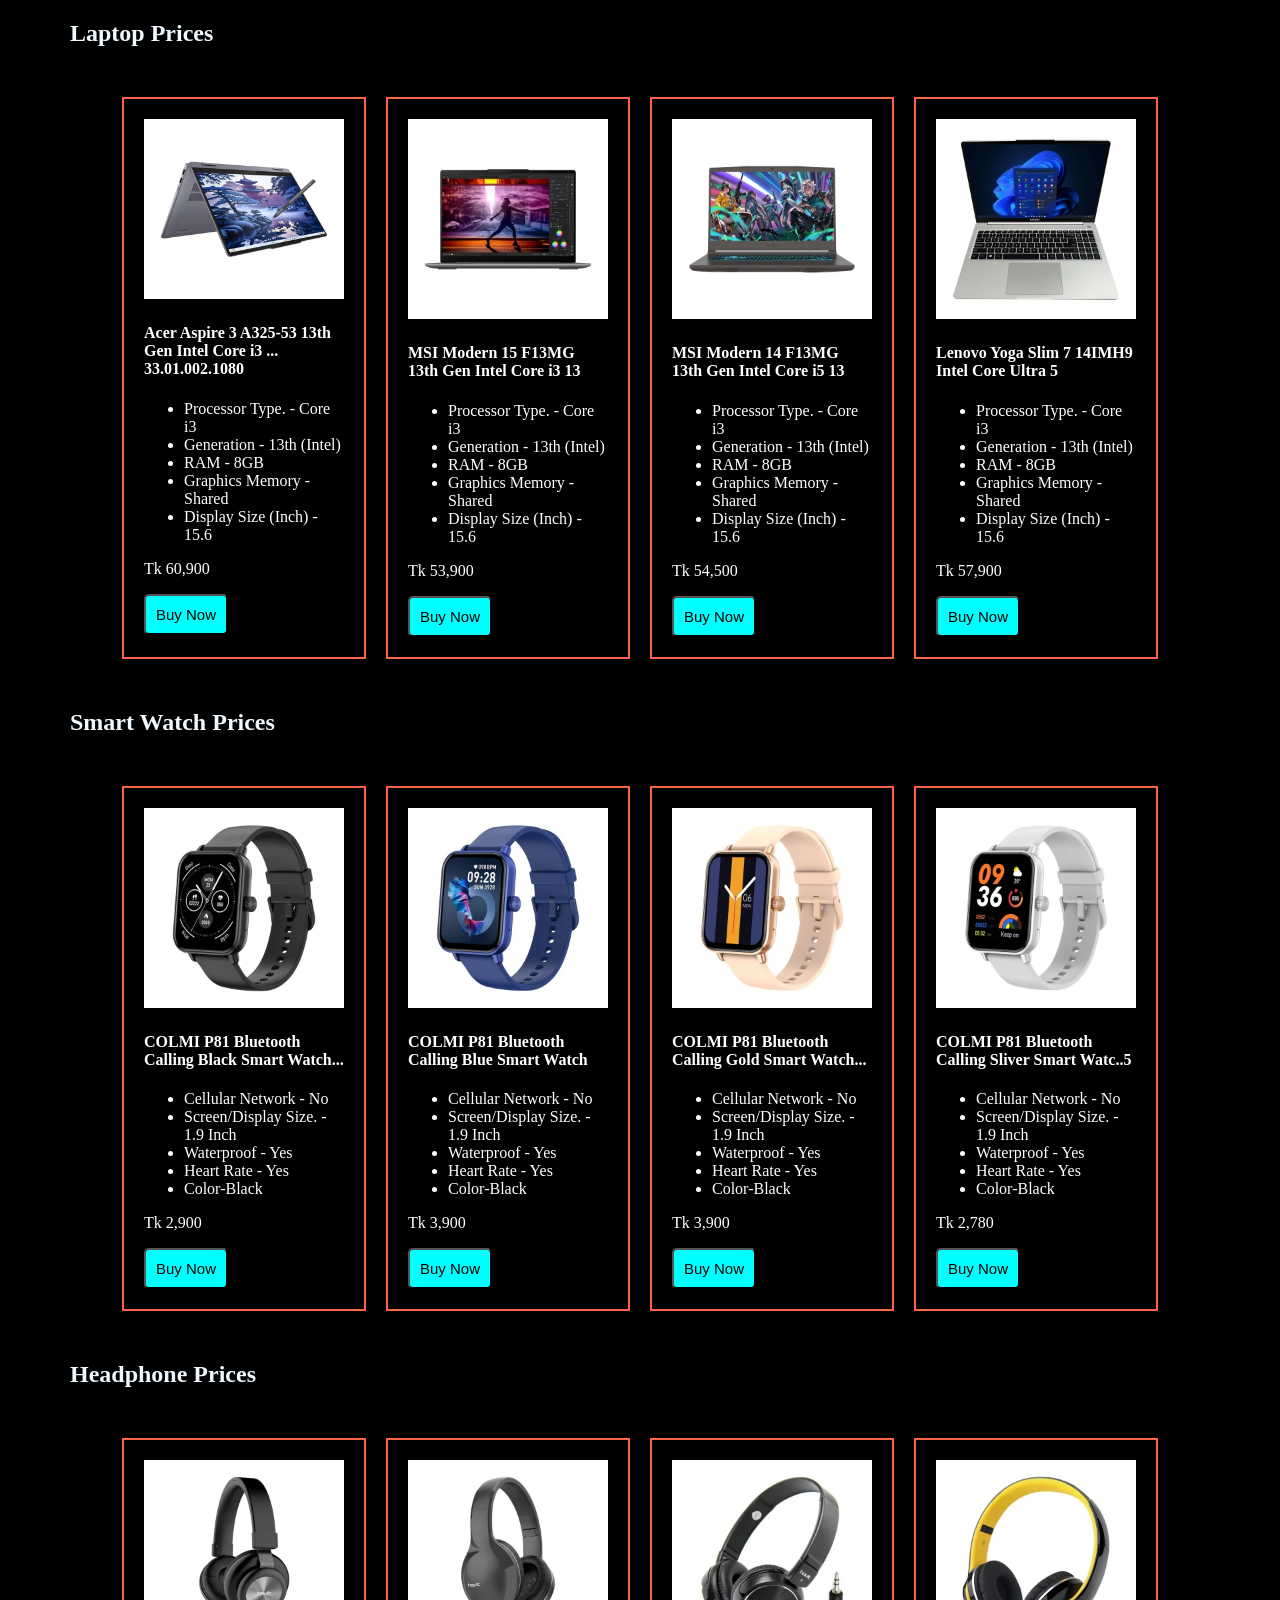
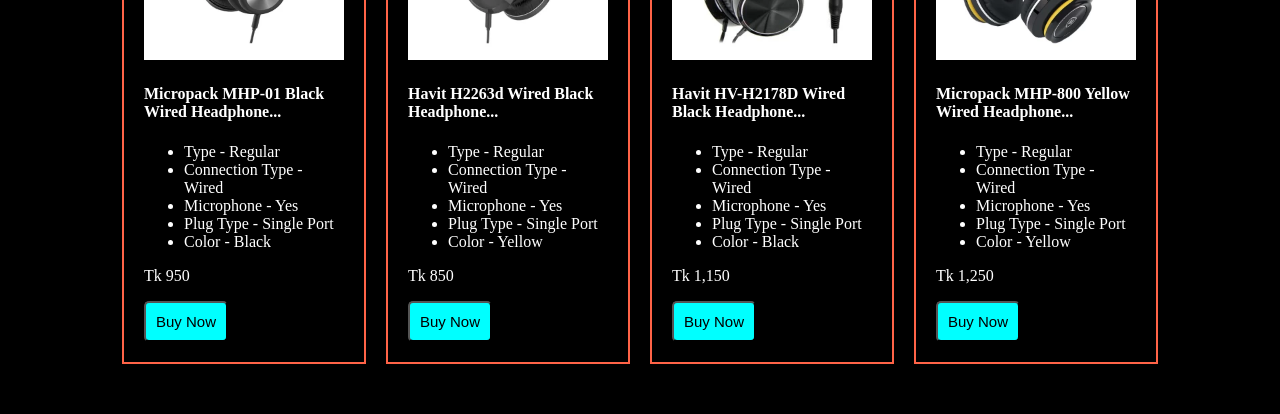
<file: 1st_Lab/index.html>
<!DOCTYPE html>
<html lang="en">

<head>
    <meta charset="UTF-8">
    <meta name="viewport" content="width=\, initial-scale=1.0">
    <title>Product</title>
    <link rel="stylesheet" href="styles/style.css">
</head>

<body>
    <header>

    </header>
    <main>
        <section class="Laptop">
            <h2 class="prices">Laptop Prices</h2>
            <div class="productContainer">

                <div class="Card">
                    <img src="images/lenovo-ideapad-5-2-in-1-14ial10-series-2-intel-11758015681.webp" class="image-1st"
                        alt="">
                    <h4>Acer Aspire 3 A325-53 13th Gen Intel Core i3 ...
                        33.01.002.1080</h4>
                    <ul>
                        <li>Processor Type. - Core i3</li>
                        <li>Generation - 13th (Intel)</li>
                        <li>RAM - 8GB</li>
                        <li>Graphics Memory - Shared</li>
                        <li>Display Size (Inch) - 15.6</li>
                    </ul>
                    <p>Tk 60,900 </p>
                    <button>Buy Now</button>
                </div>
                <div class="Card">
                    <img src="images/lenovo-yoga-slim-7-14imh9-intel-core-ultra-5-125h-11762848903.webp" alt="">
                    <h4>MSI Modern 15 F13MG 13th Gen Intel Core i3 13</h4>
                    <ul>
                        <li>Processor Type. - Core i3</li>
                        <li>Generation - 13th (Intel)</li>
                        <li>RAM - 8GB</li>
                        <li>Graphics Memory - Shared</li>
                        <li>Display Size (Inch) - 15.6</li>
                    </ul>
                    <p>Tk 53,900 </p>
                    <button>Buy Now</button>
                </div>
                <div class="Card">
                    <img src="images/msi-thin-15-b13uc-intel-core-i5-13420h-8gb-ram-61735124442.webp" alt="">
                    <h4>MSI Modern 14 F13MG 13th Gen Intel Core i5 13</h4>
                    <ul>
                        <li>Processor Type. - Core i3</li>
                        <li>Generation - 13th (Intel)</li>
                        <li>RAM - 8GB</li>
                        <li>Graphics Memory - Shared</li>
                        <li>Display Size (Inch) - 15.6</li>
                    </ul>
                    <p>Tk 54,500 </p>
                    <button>Buy Now</button>
                </div>
                <div class="Card">
                    <img src="images/smart-flairedge-intel-core-i7-1255u-8gb-ram-512gb-11741682827.webp" alt="">
                    <h4>Lenovo Yoga Slim 7 14IMH9 Intel Core Ultra 5</h4>
                    <ul>
                        <li>Processor Type. - Core i3</li>
                        <li>Generation - 13th (Intel)</li>
                        <li>RAM - 8GB</li>
                        <li>Graphics Memory - Shared</li>
                        <li>Display Size (Inch) - 15.6</li>
                    </ul>
                    <p>Tk 57,900 </p>
                    <button>Buy Now</button>
                </div>
        </section>
        <section class="Smart-Watch">
            <h2 class="prices">Smart Watch Prices</h2>
            <div class="productContainer">

                <div class="Card">
                    <img src="images/colmi-p81-bluetooth-calling-black-smart-11742545581.webp" alt="">
                    <h4>
                        COLMI P81 Bluetooth Calling Black Smart Watch...</h4>
                    <ul>
                        <li>Cellular Network - No</li>
                        <li>Screen/Display Size. - 1.9 Inch</li>
                        <li>Waterproof - Yes</li>
                        <li>Heart Rate - Yes</li>
                        <li>Color-Black</li>
                    </ul>
                    <p>Tk 2,900 </p>
                    <button>Buy Now</button>
                </div>
                <div class="Card">
                    <img src="images/colmi-p81-bluetooth-calling-blue-smart-11742545614.webp" alt="">
                    <h4>COLMI P81 Bluetooth Calling Blue Smart Watch</h4>
                    <ul>
                        <li>Cellular Network - No</li>
                        <li>Screen/Display Size. - 1.9 Inch</li>
                        <li>Waterproof - Yes</li>
                        <li>Heart Rate - Yes</li>
                        <li>Color-Black</li>
                    </ul>
                    <p>Tk 3,900 </p>
                    <button>Buy Now</button>
                </div>
                <div class="Card">
                    <img src="images/colmi-p81-bluetooth-calling-gold-smart-11742545692.webp" alt="">
                    <h4>COLMI P81 Bluetooth Calling Gold Smart Watch...</h4>
                    <ul>
                        <li>Cellular Network - No</li>
                        <li>Screen/Display Size. - 1.9 Inch</li>
                        <li>Waterproof - Yes</li>
                        <li>Heart Rate - Yes</li>
                        <li>Color-Black</li>
                    </ul>
                    <p>Tk 3,900 </p>
                    <button>Buy Now</button>
                </div>
                <div class="Card">
                    <img src="images/colmi-p81-bluetooth-calling-sliver-smart-11742545648.webp" alt="">
                    <h4>COLMI P81 Bluetooth Calling Sliver Smart Watc..5</h4>
                    <ul>
                        <li>Cellular Network - No</li>
                        <li>Screen/Display Size. - 1.9 Inch</li>
                        <li>Waterproof - Yes</li>
                        <li>Heart Rate - Yes</li>
                        <li>Color-Black</li>
                    </ul>
                    <p>Tk 2,780 </p>
                    <button>Buy Now</button>
                </div>
        </section>
        <section class="HeadPhones">
            <h2 class="prices">Headphone Prices</h2>
            <div class="productContainer">

                <div class="Card">
                    <img src="images/havit-h2263d-wired-black-11608811651.webp" alt="">
                    <h4>Micropack MHP-01 Black Wired Headphone...</h4>
                    <ul>
                        <li>Type - Regular</li>
                        <li>Connection Type - Wired</li>
                        <li>Microphone - Yes</li>
                        <li>Plug Type - Single Port</li>
                        <li>Color - Black</li>
                    </ul>
                    <p>Tk 950 </p>
                    <button>Buy Now</button>
                </div>
                <div class="Card">
                    <img src="images/havit-hv-h100d-black-wired-11618129947.webp" alt="">
                    <h4>
                        Havit H2263d Wired Black Headphone...</h4>
                    <ul>
                        <li>Type - Regular</li>
                        <li>Connection Type - Wired</li>
                        <li>Microphone - Yes</li>
                        <li>Plug Type - Single Port</li>
                        <li>Color - Yellow</li>
                    </ul>
                    <p>Tk 850 </p>
                    <button>Buy Now</button>
                </div>
                <div class="Card">
                    <img src="images/havit-hv-h2178d-wired-11544245227.webp" alt="">
                    <h4>Havit HV-H2178D Wired Black Headphone...</h4>
                    <ul>
                        <li>Type - Regular</li>
                        <li>Connection Type - Wired</li>
                        <li>Microphone - Yes</li>
                        <li>Plug Type - Single Port</li>
                        <li>Color - Black</li>
                    </ul>
                    <p>Tk 1,150 </p>
                    <button>Buy Now</button>
                </div>
                <div class="Card">
                    <img src="images/micropack-mhp-800-yellow-wired-11610344889.webp" alt="">
                    <h4>Micropack MHP-800 Yellow Wired Headphone...</h4>
                    <ul>
                        <li>Type - Regular</li>
                        <li>Connection Type - Wired</li>
                        <li>Microphone - Yes</li>
                        <li>Plug Type - Single Port</li>
                        <li>Color - Yellow</li>
                    </ul>
                    <p>Tk 1,250 </p>
                    <button>Buy Now</button>
                </div>
        </section>



    </main>
    <footer>

    </footer>
</body>

</html>
</file>
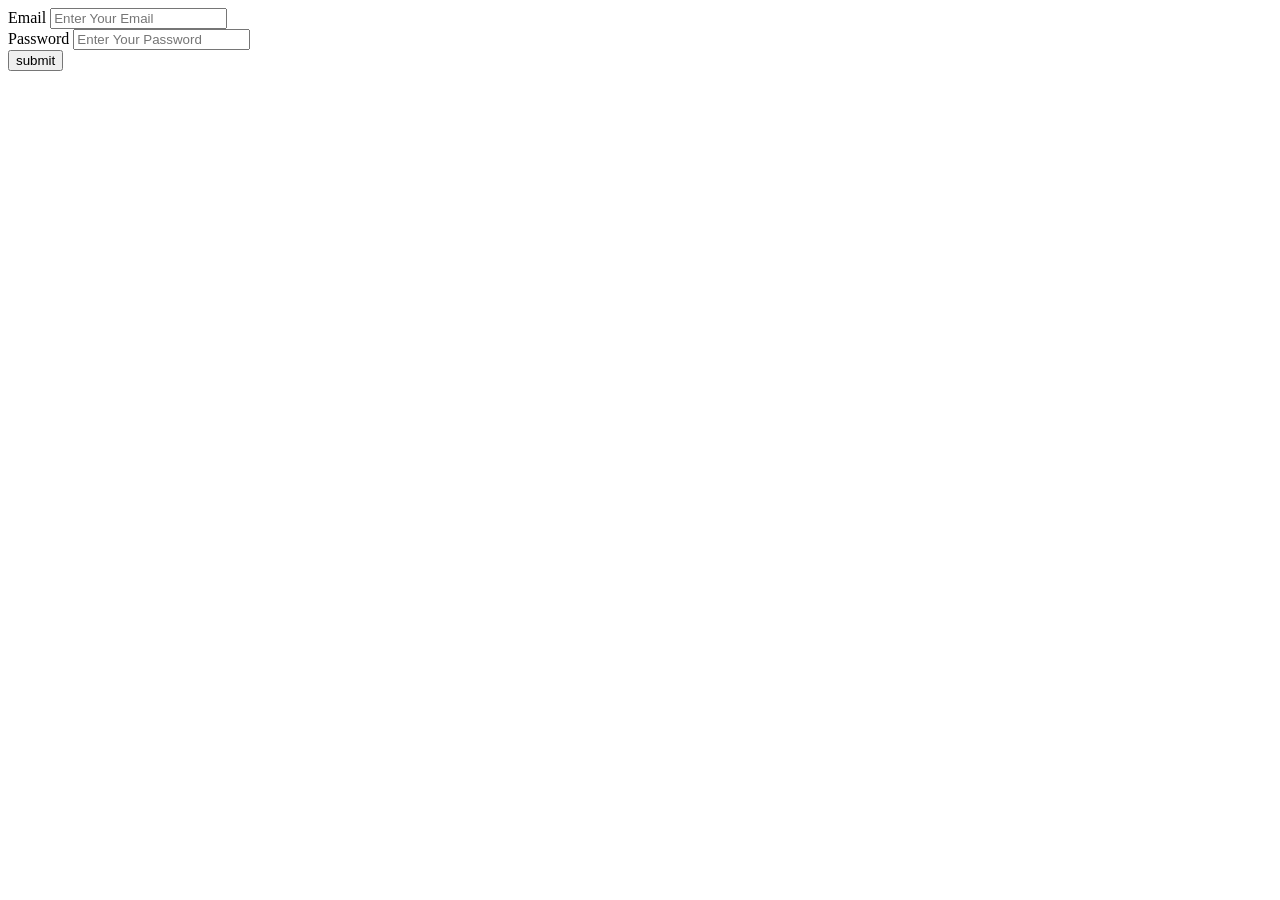
<file: 2nd_Task/index.html>
<!DOCTYPE html>
<html lang="en">

<head>
    <script src="./script/script.js"></script>
    <meta charset="UTF-8">
    <meta name="viewport" content="width=device-width, initial-scale=1.0">
    <title>Task Number 2</title>
</head>

<body>
    <form onsubmit="return collectData();">
        <label for="email">Email</label>
        <input type="text" id="email" placeholder="Enter Your Email">
        <span id="erroremail" style="color: rebeccapurple;font-weight: bold;"></span>
        <br>
       
        <label for="password">Password</label>
        <input type="password" id="password" placeholder="Enter Your Password">
        <span id="eroorpassword" style="color: brown;"></span>
        <br>

        <button type="submit">submit</button>




        <p id="cnt"></p>


    </form>
</body>

</html>
</file>
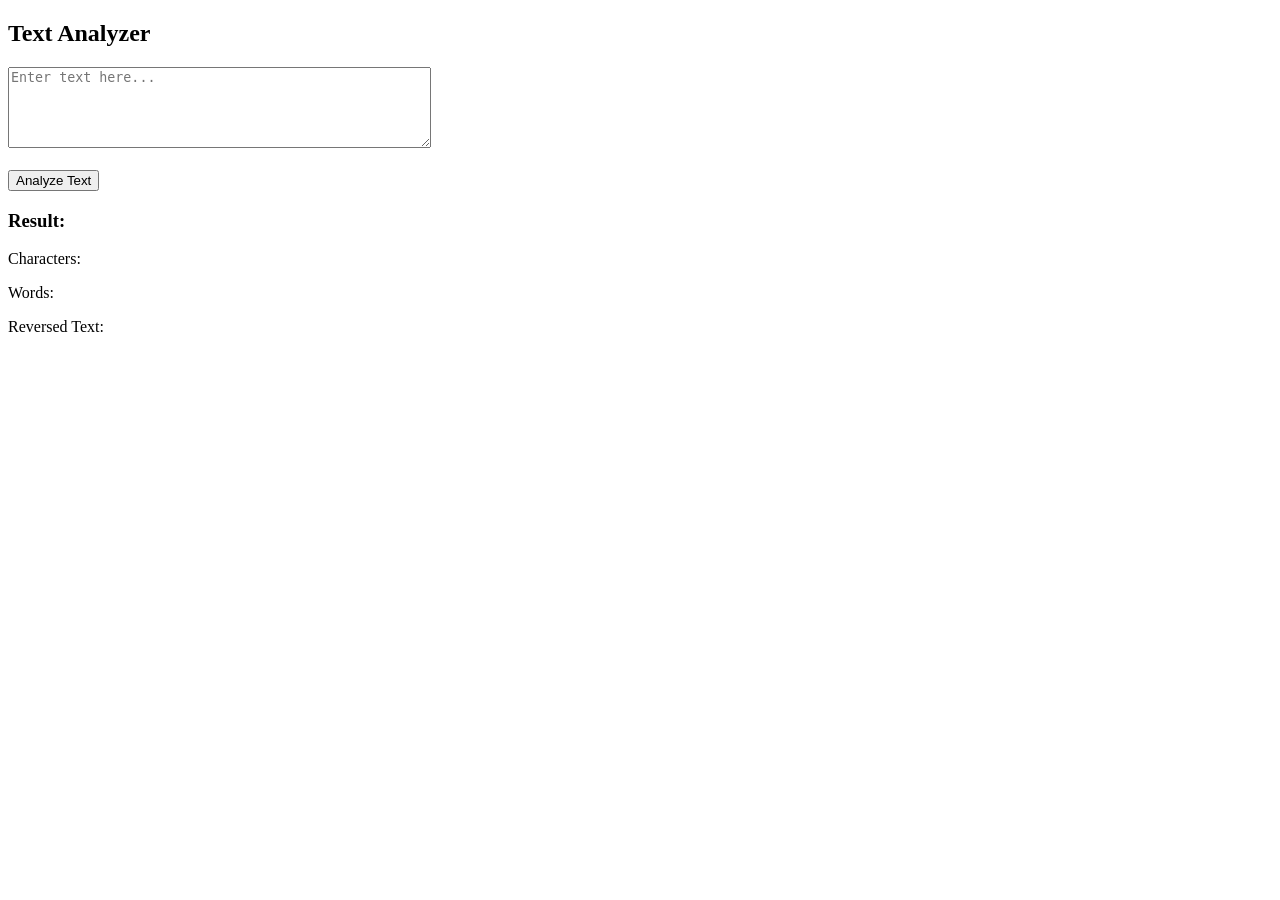
<file: labTask5/index.html>
<!DOCTYPE html>
<html lang="en">
<head>
    <script src="./script/script.js"></script>
    <meta charset="UTF-8">
    <meta name="viewport" content="width=device-width, initial-scale=1.0">
    <title>Text Analyzer</title>
</head>
<body>
    <h2>Text Analyzer</h2>

    <textarea id="textInput" rows="5" cols="50" placeholder="Enter text here..."></textarea>
    <br><br>

    <button onclick="analyzeText()">Analyze Text</button>

    <p id="errorMsg" style="color:red;"></p>

    <h3>Result:</h3>
    <p>Characters: <span id="charCount"></span></p>
    <p>Words: <span id="wordCount"></span></p>
    <p>Reversed Text: <span id="reversedText"></span></p>
</body>
</html>
</file>
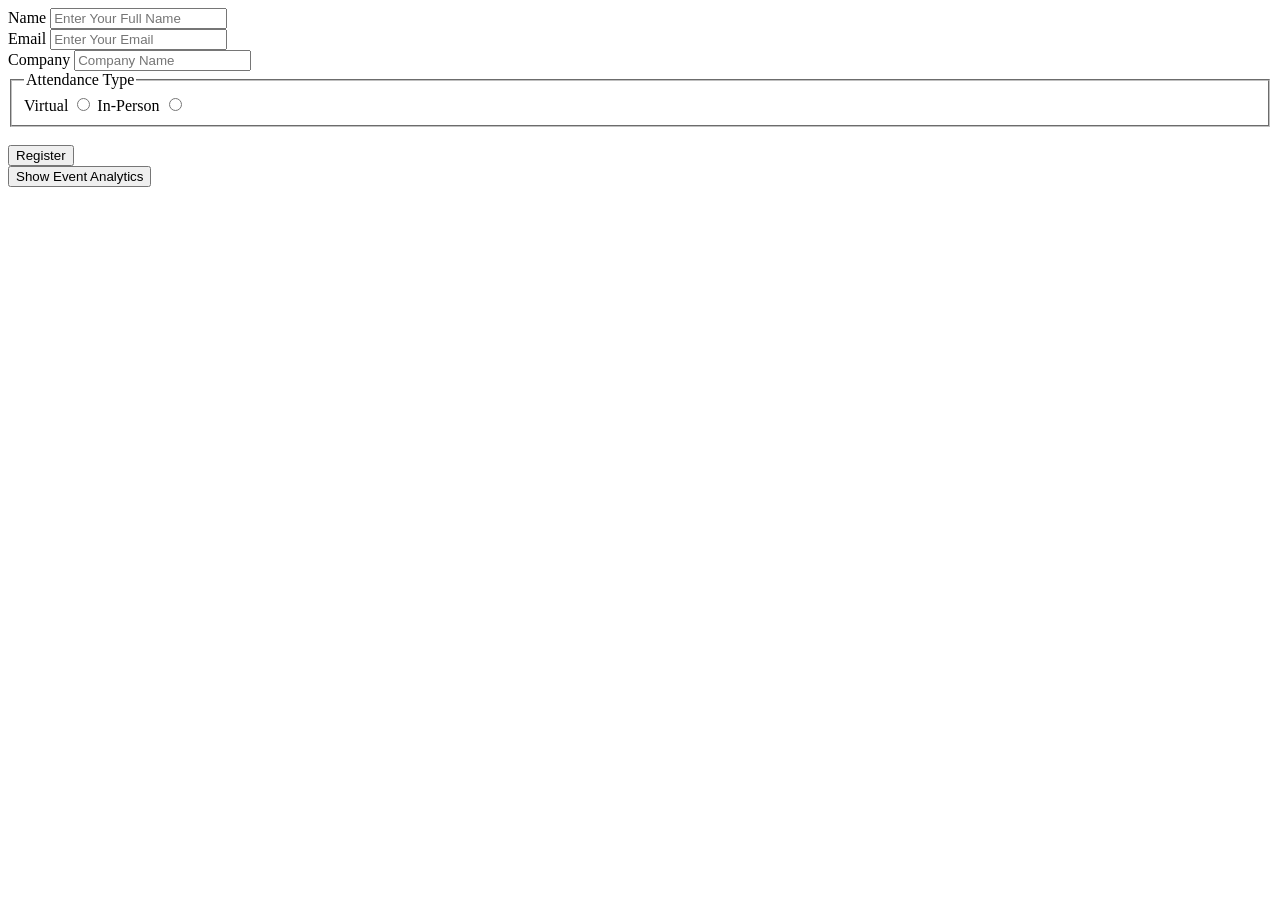
<file: Mid_Lab_Exam/index.html>
<!DOCTYPE html>
<html lang="en">

<head>
    <script src="./script/script.js"></script>
    <meta charset="UTF-8">
    <meta name="viewport" content="width=device-width, initial-scale=1.0">
    <title>Mid Exam</title>
</head>

<body>
    <form onsubmit="return collectData();">
        <label for="name">Name </label>
        <input type="text" id="name" placeholder="Enter Your Full Name" required>
        <span id="errorname" style="color: tomato;"></span><br>
        <label for="email">Email</label>
        <input type="text" id="email" placeholder="Enter Your Email" required>
        <span id="erroremail" style="color: tomato;"></span><br>
        <label for="Cname">Company</label>
        <input type="text" id="Cname" placeholder="Company Name">
        <span id="errorCname" style="color: tomato;"></span>
        <fieldset>
            <legend>Attendance Type</legend>
            <label for="virtual">Virtual</label>
            <input type="radio" name="attendance" id="virtual" value="Virtual">
            <label for="person">In-Person</label>
            <input type="radio" name="attendance" id="person" value="In-Person" required>
        </fieldset>
        <span id="errorattend" style="color: tomato;"></span><br>
        <button type="submit">Register</button>

        
    </form>
<button type="button" onclick="staticdisplay()" id="btn">Show Event Analytics</button>
        <div id="analysis" hidden>
            <p>Total Registration: <span id="totalcnt">0</span></p>
            <p>Virtual: <span id="vcnt">0</span></p>
            <p>In-Person: <span id="pcnt">0</span></p>
        </div>
</body>

</html>
</file>
<file: 1st_Lab/styles/style.css>
/* share style */
main{
    max-width: 1140px;
    margin: 20px auto;
     
}
body{
    background-color: black;
}
img{
    width:100% ;
}
button{
    cursor: pointer;
    background-color: aqua;
    padding: 10px; 
    border-radius: 5px;   
    font-size: 15px;

    
}
button:hover{
    box-shadow: 0px 0px 10px 3px orange;
    background-color: black;
    color: white;
    border: none;
}
.prices{
    font-weight: bolder;
    color: aliceblue;
}
/* Products */
.productContainer{
    display: flex;
    justify-content: center;
    gap:20px;
    margin: 50px auto;
     


}
.Card{
    border: 2px solid tomato;
    padding: 20px;
    color: white;
    max-width: 200px;
}
.image-1st{
    max-height: 180px;
}
</file>
